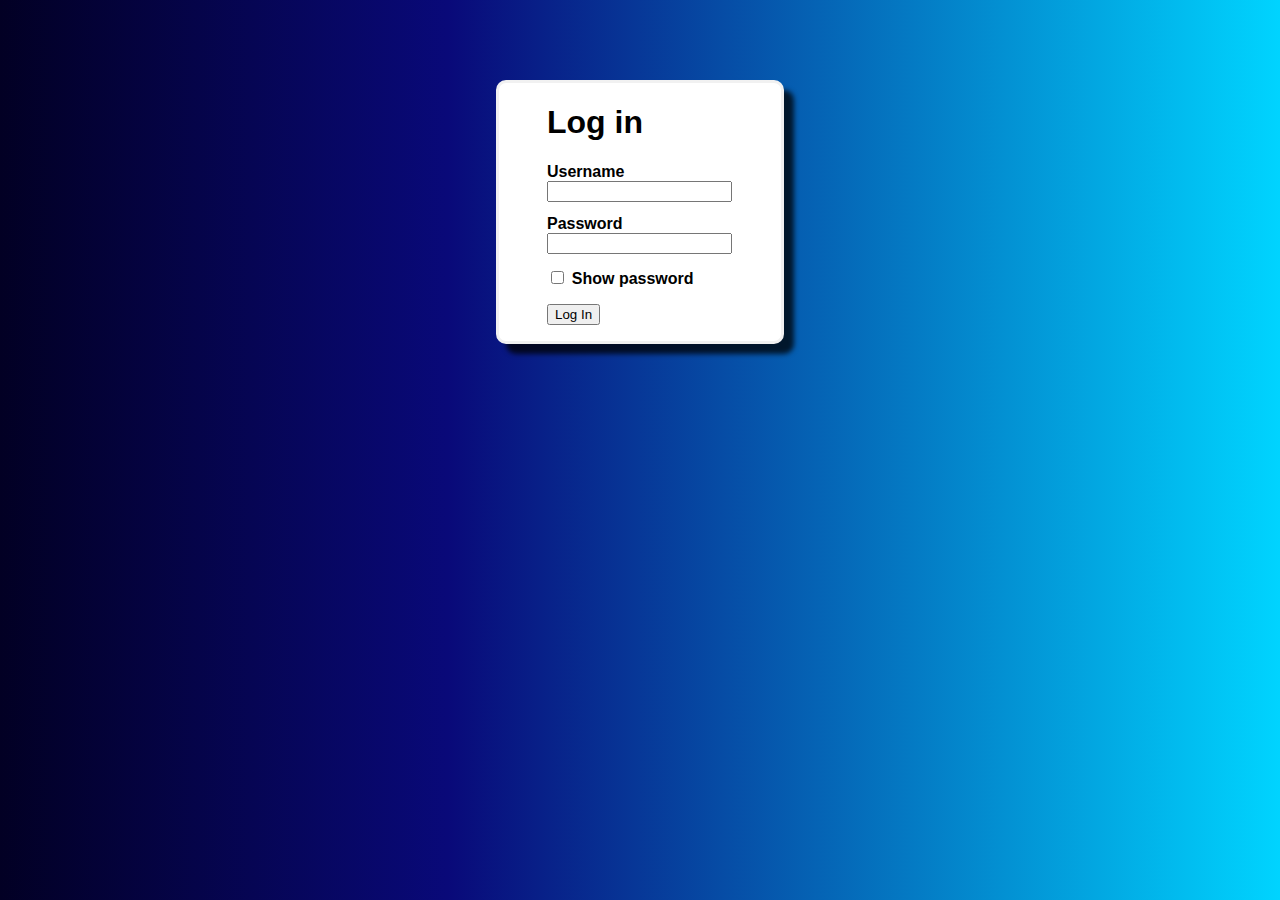
<file: day01/index.html>
<!doctype html>
<html lang="en">
<head>
  <meta charset="UTF-8">
  <meta name="viewport"
        content="width=device-width, user-scalable=no, initial-scale=1.0, maximum-scale=1.0, minimum-scale=1.0">
  <meta http-equiv="X-UA-Compatible" content="ie=edge">
  <title>Password Visibility</title>
  <link rel="stylesheet" href="main.css">
</head>
<body>
<main>
  <div class="login__card">
    <h1>Log in</h1>
    <form>
      <div>
        <label for="username">Username</label> <input type="text" name="username" id="username">
      </div>

      <div>
        <label for="password">Password</label>
        <input type="password" name="password" id="password">
      </div>

      <div>
        <label for="show-password">
          <input type="checkbox" name="show-passwords" id="show-password"> Show password
        </label>
      </div>
      <p>
        <button type="submit">Log In</button>
      </p>
    </form>
  </div>
</main>

</body>

<script>
  const btn = document.querySelector('#show-password')
  const passwordInput = document.querySelector('#password')

  btn.addEventListener('click', function (e) {
      passwordInput.type = this.checked ? 'text' : 'password'
  }, false)

</script>
</html>
</file>
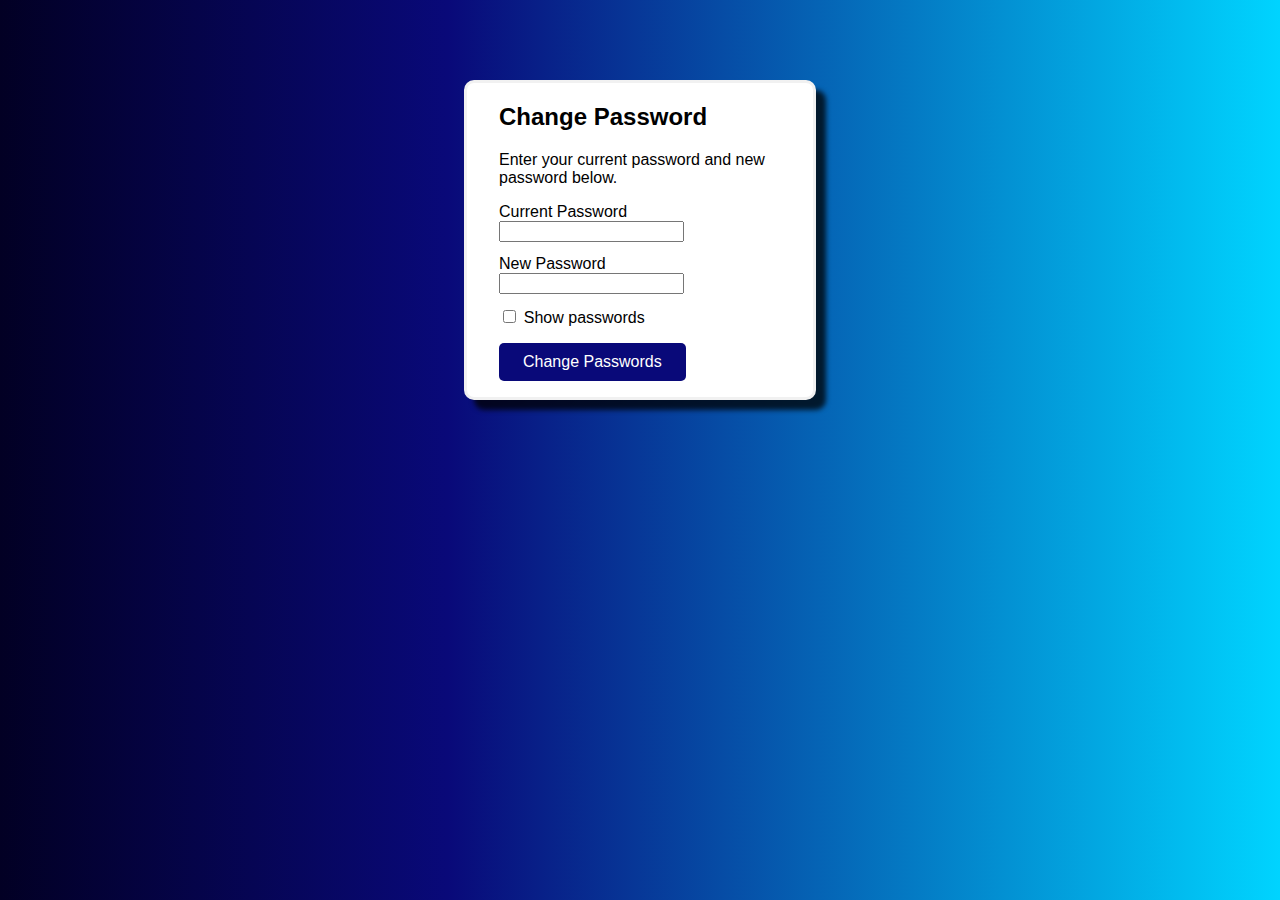
<file: day03/index.html>
<!doctype html>
<html lang="en">
<head>
  <meta charset="UTF-8">
  <meta name="viewport"
        content="width=device-width, user-scalable=no, initial-scale=1.0, maximum-scale=1.0, minimum-scale=1.0">
  <meta http-equiv="X-UA-Compatible" content="ie=edge">
  <title>Password Visibility</title>
  <link rel="stylesheet" href="main.css">
</head>
<body>
<main>
  <div class="login__card">
    <h2>Change Password</h2>

    <p>Enter your current password and new password below.</p>
    <form>
      <div>
        <label for="current-password">Current Password</label> <input type="password" name="current-password"
                                                                      id="current-password">
      </div>

      <div>
        <label for="new-password">New Password</label> <input type="password" name="new-password" id="new-password">
      </div>

      <div>
        <label for="show-passwords">
          <input type="checkbox" name="show-passwords" id="show-passwords" data-pw-toggle="#current-password, #new-password"> Show passwords
        </label>
      </div>
      <p>
        <button type="submit">Change Passwords</button>
      </p>
    </form>
  </div>
</main>

</body>

<script>
  document.addEventListener('click', function (event) {
    if (!event.target.matches('[data-pw-toggle]')) return

    var passwords = Array.prototype.slice.call(document.querySelectorAll(event.target.getAttribute('data-pw-toggle')))

    passwords.forEach(function (password) {
        if (event.target.checked) {
          password.type = 'text'
        } else {
          password.type = 'password'
        }
      }
    )
  })

</script>
</html>
</file>
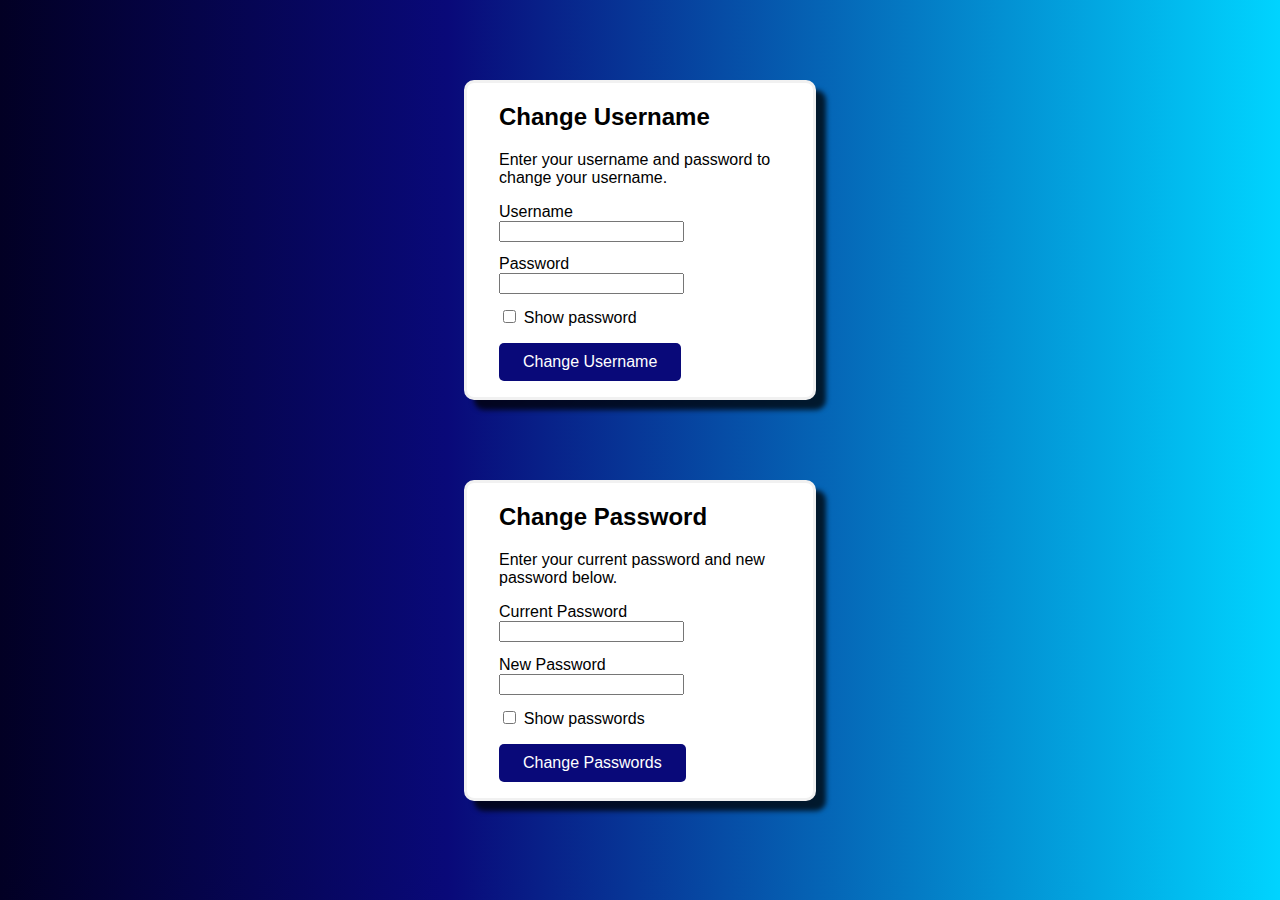
<file: day05/index.html>
<!doctype html>
<html lang="en">
<head>
  <meta charset="UTF-8">
  <meta name="viewport"
        content="width=device-width, user-scalable=no, initial-scale=1.0, maximum-scale=1.0, minimum-scale=1.0">
  <meta http-equiv="X-UA-Compatible" content="ie=edge">
  <title>Password Visibility</title>
  <link rel="stylesheet" href="main.css">
</head>
<body>
<main>
  <div class="login__card">
    <h2>Change Username</h2>

    <p>Enter your username and password to change your username.</p>

    <form>
      <div>
        <label for="username">Username</label> <input type="text" name="username" id="username">
      </div>

      <div>
        <label for="password">Password</label> <input type="password" name="password" id="password">
      </div>

      <div>
        <label for="show-password"> <input type="checkbox" name="show-passwords" id="show-password"
                                           data-pw-toggle="#password"> Show password </label>
      </div>

      <p>
        <button type="submit">Change Username</button>
      </p>
    </form>
  </div>

  <div class="login__card">
    <h2>Change Password</h2>

    <p>Enter your current password and new password below.</p>

    <form>
      <div>
        <label for="current-password">Current Password</label>
        <input type="password" name="current-password" id="current-password">
      </div>

      <div>
        <label for="new-password">New Password</label>
        <input type="password" name="new-password" id="new-password">
      </div>

      <div>
        <label for="show-passwords">
          <input type="checkbox" name="show-passwords" id="show-passwords"
                 data-pw-toggle="#current-password, #new-password">
          Show passwords
        </label>
      </div>

      <p>
        <button type="submit">Change Passwords</button>
      </p>
    </form>
  </div>
</main>

</body>

<script>
  document.addEventListener('click', function(e) {
    if (!e.target.matches('[data-pw-toggle]')) return

    var passwords =
      Array.prototype.slice.call(document.querySelectorAll(e.target.getAttribute('data-pw-toggle')))

    passwords.forEach(function (password) {
        if (e.target.checked) {
          password.type = 'text'
        } else {
          password.type = 'password'
        }
      }
    )
  })

</script>
</html>
</file>
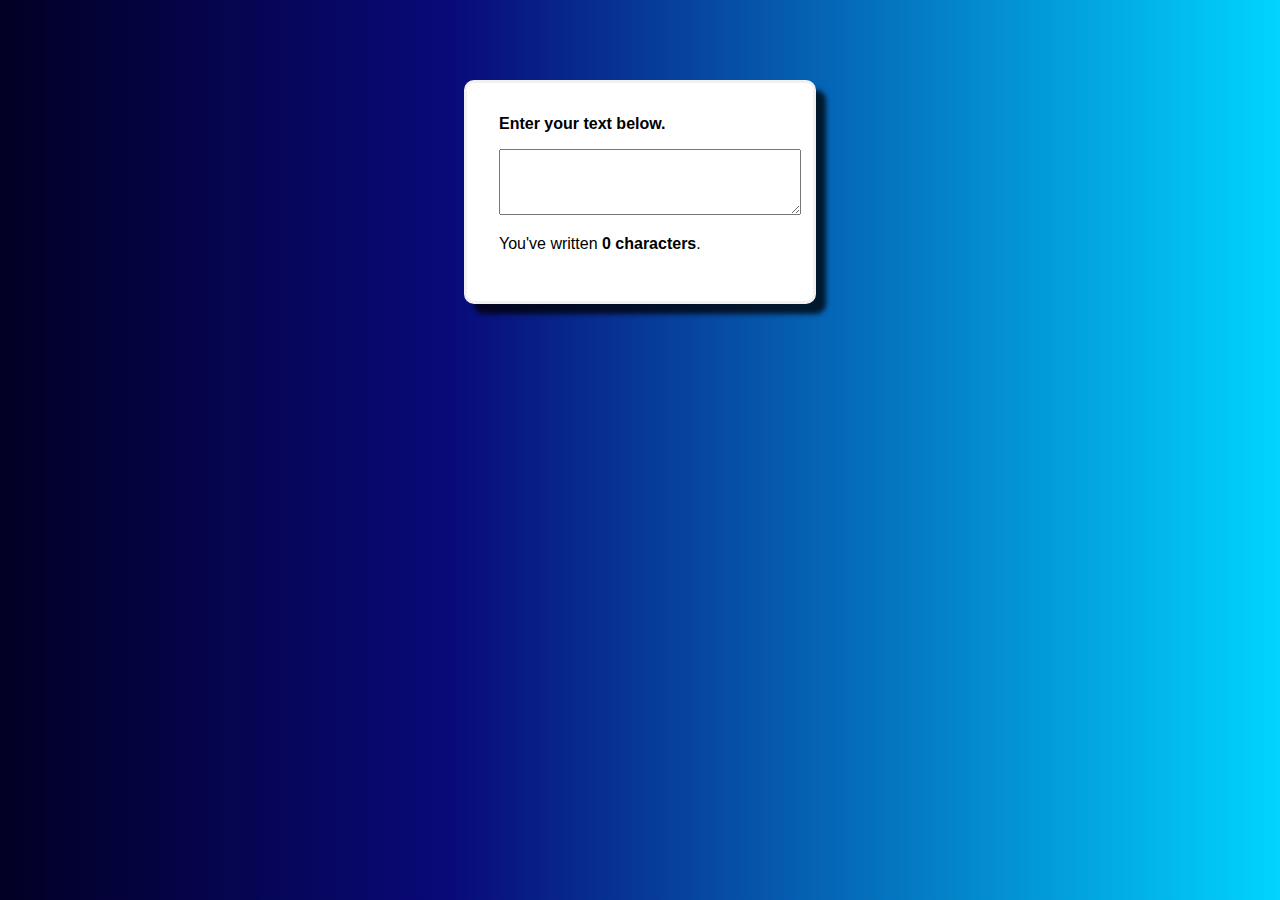
<file: day07/index.html>
<!doctype html>
<html lang="en">
<head>
  <meta charset="UTF-8">
  <meta name="viewport"
        content="width=device-width, user-scalable=no, initial-scale=1.0, maximum-scale=1.0, minimum-scale=1.0">
  <meta http-equiv="X-UA-Compatible" content="ie=edge">
  <title>Character Count</title>
  <link rel="stylesheet" href="main.css">
</head>
<body>
<main>
  <div class="card">
    <label for="text">Enter your text below.</label>
    <textarea id="text" rows="4" cols="35"></textarea>

    <p>You've written <strong><span id="character-count">0</span> characters</strong>.</p>
  </div>

</main>

</body>

<script>
  const typedText = document.querySelector('#text')
  const charCount = document.querySelector('#character-count')

  typedText.addEventListener('input', () => {
      charCount.textContent = typedText.value.length
  }, false)

</script>
</html>
</file>
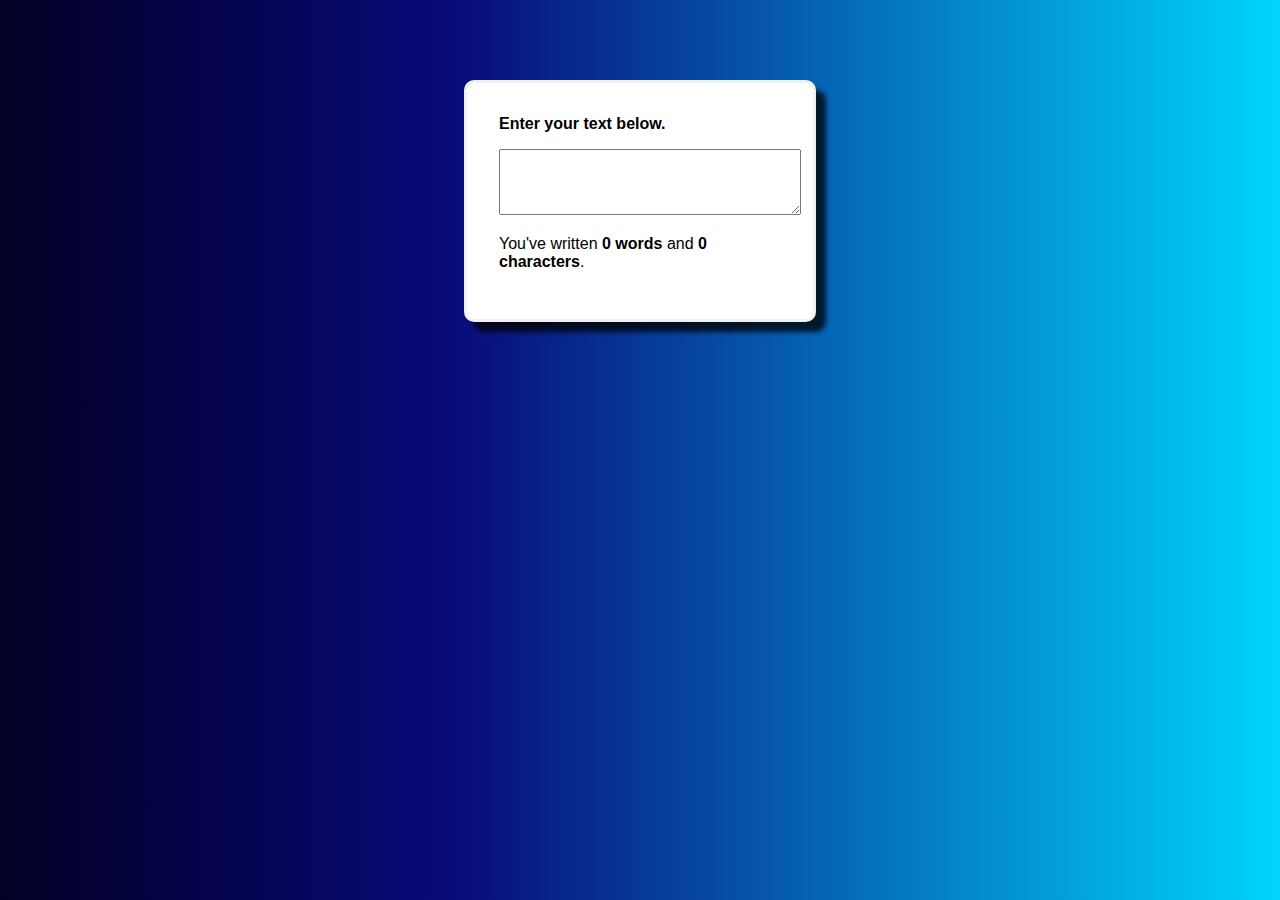
<file: day09/index.html>
<!doctype html>
<html lang="en">
<head>
  <meta charset="UTF-8">
  <meta name="viewport"
        content="width=device-width, user-scalable=no, initial-scale=1.0, maximum-scale=1.0, minimum-scale=1.0">
  <meta http-equiv="X-UA-Compatible" content="ie=edge">
  <title>Character Count</title>
  <link rel="stylesheet" href="main.css">
</head>
<body>
<main>
  <div class="card">
    <label for="text">Enter your text below.</label>
    <textarea id="text" rows="4" cols="35"></textarea>

    <p>You've written <strong><span id="word-count">0</span> words</strong> and
      <strong><span id="character-count">0 characters</span></strong>.</p>
  </div>

</main>

</body>

<script>
  const charCount = document.querySelector('#character-count')
  const wordCount = document.querySelector('#word-count')
  const typedText = document.querySelector('#text')

  typedText.addEventListener('input', (event) => {
    if (event.target.value) {
      charCount.textContent = event.target.value.split('').length
      wordCount.textContent = event.target.value.match(/\S+/g).length
    } else {
      charCount.textContent = 0
      wordCount.textContent = 0
    }

  }, false)

</script>
</html>
</file>
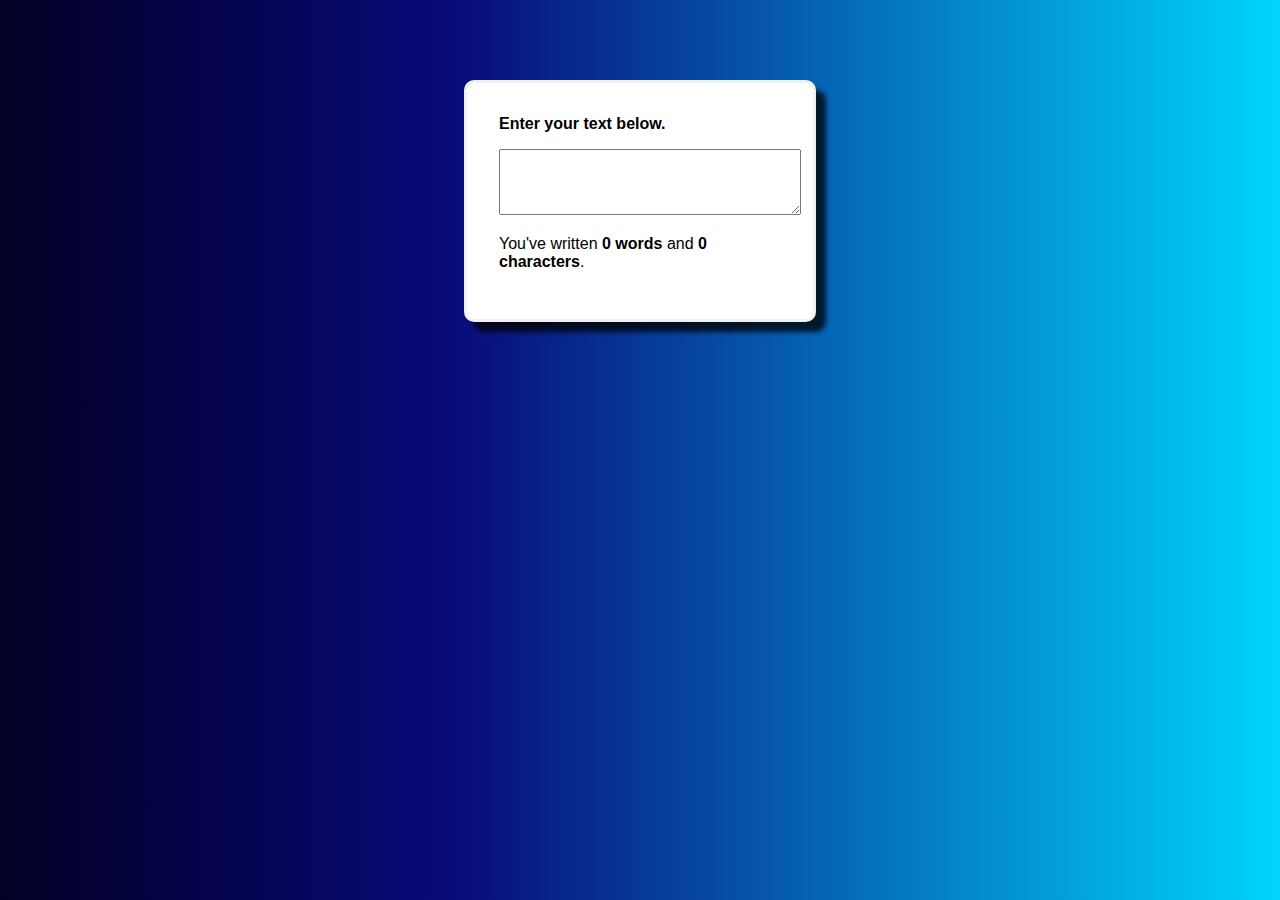
<file: day11/index.html>
<!doctype html>
<html lang="en">
<head>
  <meta charset="UTF-8">
  <meta name="viewport"
        content="width=device-width, user-scalable=no, initial-scale=1.0, maximum-scale=1.0, minimum-scale=1.0">
  <meta http-equiv="X-UA-Compatible" content="ie=edge">
  <title>Character Count</title>
  <link rel="stylesheet" href="main.css">
</head>
<body>
<main>
  <div class="card">
    <label for="text">Enter your text below.</label>
    <textarea id="text" rows="4" cols="35"></textarea>

    <p id="count" aria-live="polite">You've written <strong><span id="word-count">0</span> words</strong> and
      <strong><span>0</span> characters</strong>.</p>
  </div>

</main>

</body>

<script>
  const typedText = document.querySelector('#text')
  const charCount = document.querySelector('#count')

  typedText.addEventListener('input', (e) => {
    // Get the word count
    let words = typedText.value.split(/[\n\r\s]+/g).filter(function (word) {
      return word.length > 0;
    });

    // Display the word and character counts
    charCount.innerHTML = 'You\'ve written <strong>' + words.length + ' words</strong> and <strong>' +
      typedText.value.length +
      ' characters</strong>.';

  }, false);


</script>
</html>
</file>
<file: day01/main.css>
html {
  box-sizing: border-box;
}

*,
*::before,
*::after {
  box-sizing: inherit;
}

body {
  font-family: "Open Sans", Arial, Helvetica, sans-serif;
  margin: 1rem;
  background: rgb(2,0,36);
  background: linear-gradient(90deg, rgba(2,0,36,1) 0%, rgba(9,9,121,1) 35%, rgba(0,212,255,1) 100%);
}

.login__card {
  margin: 5rem auto;
  padding: 0 3rem;
  width: 18rem;
  border: 3px solid #f1f1f1;
  background: white;
  border-radius: 10px;
  box-shadow: 10px 10px 5px 0px rgba(0,0,0,0.75);
}

label {
  display: block;
  width: 100%;
  font-weight: 600;
}

input {
  margin-bottom: 1em;
}

[type="checkbox"] {

  margin-bottom: 0;
  margin-right: 0.25em;
}
</file>
<file: day03/main.css>
html {
  box-sizing: border-box;
}

*,
*::before,
*::after {
  box-sizing: inherit;
}

body {
  font-family: "Open Sans", Arial, Helvetica, sans-serif;
  margin: 1rem;
  background: rgb(2,0,36);
  background: linear-gradient(90deg, rgba(2,0,36,1) 0%, rgba(9,9,121,1) 35%, rgba(0,212,255,1) 100%);
}

.login__card {
  margin: 5rem auto;
  padding: 0 2rem;
  width: 22rem;
  border: 3px solid #f1f1f1;
  background: white;
  border-radius: 10px;
  box-shadow: 10px 10px 5px 0px rgba(0,0,0,0.75);
}

label {
  display: block;
  width: 100%;
}

input {
  margin-bottom: 1em;
}

[type="checkbox"] {

  margin-bottom: 0;
  margin-right: 0.25em;
}

button {
  background-color: rgba(9,9,121,1); /* Green */
  border: none;
  border-radius: 5px;
  color: white;
  padding: 10px 24px;
  text-align: center;
  text-decoration: none;
  display: inline-block;
  font-size: 16px;
}

button:hover {
  background-color: rgba(9,9,121,.8);
}
</file>
<file: day05/main.css>
html {
  box-sizing: border-box;
}

*,
*::before,
*::after {
  box-sizing: inherit;
}

body {
  font-family: "Open Sans", Arial, Helvetica, sans-serif;
  margin: 1rem;
  background: rgb(2,0,36);
  background: linear-gradient(90deg, rgba(2,0,36,1) 0%, rgba(9,9,121,1) 35%, rgba(0,212,255,1) 100%);
}

.login__card {
  margin: 5rem auto;
  padding: 0 2rem;
  width: 22rem;
  border: 3px solid #f1f1f1;
  background: white;
  border-radius: 10px;
  box-shadow: 10px 10px 5px 0px rgba(0,0,0,0.75);
}

label {
  display: block;
  width: 100%;
}

input {
  margin-bottom: 1em;
}

[type="checkbox"] {

  margin-bottom: 0;
  margin-right: 0.25em;
}

button {
  background-color: rgba(9,9,121,1); /* Green */
  border: none;
  border-radius: 5px;
  color: white;
  padding: 10px 24px;
  text-align: center;
  text-decoration: none;
  display: inline-block;
  font-size: 16px;
}

button:hover {
  background-color: rgba(9,9,121,.8);
}
</file>
<file: day07/main.css>
html {
  box-sizing: border-box;
}

*,
*::before,
*::after {
  box-sizing: inherit;
}

body {
  font-family: "Open Sans", Arial, Helvetica, sans-serif;
  margin: 1rem;
  background: rgb(2,0,36);
  background: linear-gradient(90deg, rgba(2,0,36,1) 0%, rgba(9,9,121,1) 35%, rgba(0,212,255,1) 100%);
}

.card {
  margin: 5rem auto;
  padding: 2rem;
  width: 22rem;
  border: 3px solid #f1f1f1;
  background: white;
  border-radius: 10px;
  box-shadow: 10px 10px 5px 0px rgba(0,0,0,0.75);
}

label {
  margin-bottom: 1rem;
  font-weight: bold;
}

textarea {
  margin-top: 1rem;
}
</file>
<file: day09/main.css>
html {
  box-sizing: border-box;
}

*,
*::before,
*::after {
  box-sizing: inherit;
}

body {
  font-family: "Open Sans", Arial, Helvetica, sans-serif;
  margin: 1rem;
  background: rgb(2,0,36);
  background: linear-gradient(90deg, rgba(2,0,36,1) 0%, rgba(9,9,121,1) 35%, rgba(0,212,255,1) 100%);
}

.card {
  margin: 5rem auto;
  padding: 2rem;
  width: 22rem;
  border: 3px solid #f1f1f1;
  background: white;
  border-radius: 10px;
  box-shadow: 10px 10px 5px 0px rgba(0,0,0,0.75);
}

label {
  margin-bottom: 1rem;
  font-weight: bold;
}

textarea {
  margin-top: 1rem;
}
</file>
<file: day11/main.css>
html {
  box-sizing: border-box;
}

*,
*::before,
*::after {
  box-sizing: inherit;
}

body {
  font-family: "Open Sans", Arial, Helvetica, sans-serif;
  margin: 1rem;
  background: rgb(2,0,36);
  background: linear-gradient(90deg, rgba(2,0,36,1) 0%, rgba(9,9,121,1) 35%, rgba(0,212,255,1) 100%);
}

.card {
  margin: 5rem auto;
  padding: 2rem;
  width: 22rem;
  border: 3px solid #f1f1f1;
  background: white;
  border-radius: 10px;
  box-shadow: 10px 10px 5px 0px rgba(0,0,0,0.75);
}

label {
  margin-bottom: 1rem;
  font-weight: bold;
}

textarea {
  margin-top: 1rem;
}
</file>
